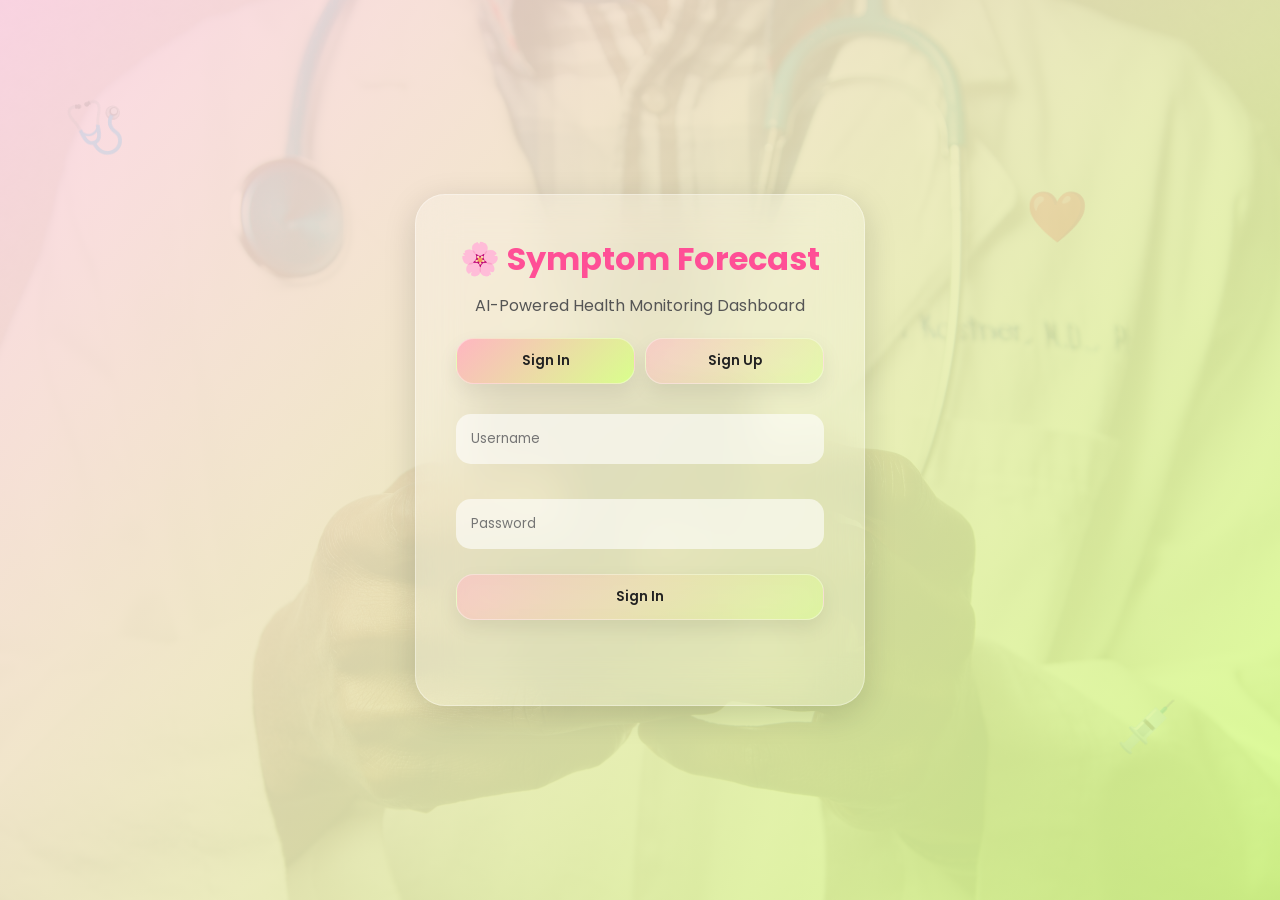
<file: index.html>
<!DOCTYPE html>
<html lang="en">
<head>
    <meta charset="UTF-8">
    <meta name="viewport" content="width=device-width, initial-scale=1.0">
    <title> Symptom Forecasting Tool</title>

    <!-- CSS -->
    <link rel="stylesheet" href="style.css">
</head>
<body>

    <!-- Floating Medical Icons -->
    <div class="floating-icon stethoscope">🩺</div>
    <div class="floating-icon syringe">💉</div>
    <div class="floating-icon heart">❤️</div>

    <!-- AUTHENTICATION PAGE -->
    <div class="auth-page" id="authPage">

        <div class="auth-card">

            <h1>🌸 Symptom Forecast </h1>
            <p>AI-Powered Health Monitoring Dashboard</p>

            <!-- Tabs -->
            <div class="auth-tabs">
                <button id="showLogin" class="glass-btn active-tab">
                    Sign In
                </button>

                <button id="showSignup" class="glass-btn">
                    Sign Up
                </button>
            </div>

            <!-- LOGIN FORM -->
            <form id="loginForm">

                <input
                    type="text"
                    id="loginUsername"
                    placeholder="Username"
                    required
                >

                <input
                    type="password"
                    id="loginPassword"
                    placeholder="Password"
                    required
                >

                <button type="submit" class="glass-btn auth-btn">
                    Sign In
                </button>

                <p id="loginMessage" class="message"></p>

            </form>

            <!-- SIGNUP FORM -->
            <form id="signupForm" style="display:none;">

                <input
                    type="text"
                    id="signupUsername"
                    placeholder="Create Username"
                    required
                >

                <input
                    type="password"
                    id="signupPassword"
                    placeholder="Create Password"
                    required
                >

                <input
                    type="password"
                    id="confirmPassword"
                    placeholder="Confirm Password"
                    required
                >

                <button type="submit" class="glass-btn auth-btn">
                    Sign Up
                </button>

                <p id="signupMessage" class="message"></p>

            </form>

        </div>

    </div>

    <!-- MAIN APP -->
    <div class="container" id="appContainer" style="display:none;">

        <!-- HEADER -->
        <div class="header">

            <h1>🩺  Symptom Forecasting Tool</h1>

            <p>
                Predict symptom severity and monitor health trends
            </p>

            <div class="header-buttons">

                <button
                    id="themeToggle"
                    class="glass-btn"
                    type="button">
                    🌙 Dark Mode
                </button>

                <button
                    id="logoutBtn"
                    class="glass-btn logout-btn"
                    type="button">
                    🚪 Logout
                </button>

            </div>

        </div>

        <!-- DASHBOARD STATS -->
        <div class="stats">

            <div class="stat-card">
                <h3>24/7</h3>
                <p>Monitoring</p>
            </div>

            <div class="stat-card">
                <h3>50+</h3>
                <p>Symptoms</p>
            </div>

            <div class="stat-card">
                <h3>7 Days</h3>
                <p>Forecast</p>
            </div>

        </div>

        <!-- HEALTH FORM -->
        <form id="symptomForm">

            <input
                type="text"
                id="name"
                placeholder="Full Name"
                required
            >

            <input
                type="number"
                id="age"
                placeholder="Age"
                required
            >

            <h3>Select Symptoms</h3>

            <div class="symptom-selector">

                <input
                    type="text"
                    id="symptomSearch"
                    placeholder="🔍 Search Symptoms..."
                >

                <div
                    id="symptomDropdown"
                    class="dropdown">
                </div>

                <div
                    id="selectedSymptoms"
                    class="selected-symptoms">
                </div>

            </div>

            <button
                type="submit"
                class="glass-btn">
                🔍 Analyze Symptoms
            </button>

        </form>

        <!-- RESULT -->
        <div id="result"></div>

    </div>

    <script src="script.js"></script>

</body>
</html>
</file>
<file: style.css>
/* ==========================
   GOOGLE FONT
========================== */
@import url('https://fonts.googleapis.com/css2?family=Poppins:wght@300;400;500;600;700&display=swap');

*{
    margin:0;
    padding:0;
    box-sizing:border-box;
    font-family:'Poppins',sans-serif;
}

/* ==========================
   BODY
========================== */
body{
    min-height:100vh;
    background:
    linear-gradient(
        135deg,
        rgba(255,214,232,0.9),
        rgba(217,255,140,0.9)
    ),
    url("background.jpg");

    background-size:cover;
    background-position:center;
    background-attachment:fixed;
    overflow-x:hidden;
}

/* ==========================
   FLOATING MEDICAL ICONS
========================== */
.floating-icon{
    position:fixed;
    font-size:50px;
    opacity:0.12;
    z-index:0;
    animation:float 6s ease-in-out infinite;
}

.stethoscope{
    top:10%;
    left:5%;
}

.syringe{
    bottom:15%;
    right:8%;
}

.heart{
    top:20%;
    right:15%;
}

@keyframes float{
    0%{transform:translateY(0);}
    50%{transform:translateY(-20px);}
    100%{transform:translateY(0);}
}

/* ==========================
   AUTH PAGE
========================== */
.auth-page{
    min-height:100vh;
    display:flex;
    justify-content:center;
    align-items:center;
    padding:20px;
}

.auth-card{

    width:100%;
    max-width:450px;

    background:rgba(255,255,255,0.22);

    backdrop-filter:blur(20px);
    -webkit-backdrop-filter:blur(20px);

    border:1px solid rgba(255,255,255,0.35);

    border-radius:30px;

    padding:40px;

    text-align:center;

    box-shadow:
    0 8px 32px rgba(0,0,0,0.15);
}

.auth-card h1{
    color:#ff4f96;
    margin-bottom:10px;
}

.auth-card p{
    color:#555;
    margin-bottom:20px;
}

.auth-card input{

    width:100%;

    padding:15px;

    margin:10px 0;

    border:none;

    border-radius:15px;

    background:rgba(255,255,255,0.6);
}

.auth-card input:focus{
    outline:none;
}

.message{
    margin-top:10px;
    font-size:14px;
    font-weight:600;
}

/* ==========================
   SIGN IN / SIGN UP TABS
========================== */
.auth-tabs{
    display:flex;
    gap:10px;
    margin-bottom:20px;
}

.auth-tabs button{
    flex:1;
}

.active-tab{
    background:
    linear-gradient(
        135deg,
        #ffb6c1,
        #d9ff8c
    ) !important;
}

/* ==========================
   CONTAINER
========================== */
.container{

    display:none;

    max-width:1200px;

    margin:30px auto;

    padding:30px;

    border-radius:30px;

    background:rgba(255,255,255,0.2);

    backdrop-filter:blur(20px);

    border:1px solid rgba(255,255,255,0.3);

    box-shadow:
    0 8px 32px rgba(0,0,0,0.15);
}

/* ==========================
   HEADER
========================== */
.header{
    text-align:center;
    margin-bottom:30px;
}

.header h1{
    color:#ff4f96;
    margin-bottom:10px;
}

.header p{
    color:#444;
}

.header-buttons{
    display:flex;
    justify-content:center;
    gap:15px;
    margin-top:20px;
    flex-wrap:wrap;
}

/* ==========================
   GLASS MORPHISM BUTTONS
========================== */
.glass-btn{

    padding:12px 22px;

    border:none;

    border-radius:18px;

    background:
    linear-gradient(
        135deg,
        rgba(255,182,193,0.55),
        rgba(217,255,140,0.55)
    );

    backdrop-filter:blur(15px);

    border:1px solid rgba(255,255,255,0.35);

    color:#222;

    font-weight:600;

    cursor:pointer;

    transition:0.3s ease;

    box-shadow:
    0 8px 20px rgba(0,0,0,0.08);
}

.glass-btn:hover{

    transform:translateY(-3px);

    box-shadow:
    0 12px 25px rgba(0,0,0,0.15);
}

.logout-btn{
    color:#e11d48;
}

/* ==========================
   STATS
========================== */
.stats{

    display:grid;

    grid-template-columns:
    repeat(3,1fr);

    gap:20px;

    margin-bottom:30px;
}

.stat-card{

    text-align:center;

    padding:20px;

    border-radius:20px;

    background:rgba(255,255,255,0.25);

    backdrop-filter:blur(12px);
}

.stat-card h3{
    color:#ff4f96;
    font-size:26px;
}

.stat-card p{
    color:#555;
}

/* ==========================
   FORM
========================== */
form{
    display:flex;
    flex-direction:column;
    gap:15px;
}

input[type="text"],
input[type="number"]{

    padding:15px;

    border:none;

    border-radius:15px;

    background:rgba(255,255,255,0.6);
}

input:focus{
    outline:none;
}

h3{
    color:#ff4f96;
}

/* ==========================
   SYMPTOM SELECTOR
========================== */
.symptom-selector{
    position:relative;
}

#symptomSearch{

    width:100%;

    padding:15px;

    border:none;

    border-radius:15px;

    background:rgba(255,255,255,0.6);
}

.dropdown{

    max-height:250px;

    overflow-y:auto;

    margin-top:10px;

    border-radius:15px;

    background:rgba(255,255,255,0.35);

    backdrop-filter:blur(12px);
}

.dropdown-item{

    padding:12px;

    cursor:pointer;

    transition:0.3s;
}

.dropdown-item:hover{
    background:rgba(255,255,255,0.45);
}

.selected-symptoms{

    display:flex;

    flex-wrap:wrap;

    gap:10px;

    margin-top:15px;
}

.tag{

    background:#ff4f96;

    color:white;

    padding:8px 14px;

    border-radius:25px;

    font-size:14px;
}

.tag span{
    margin-left:8px;
    cursor:pointer;
    font-weight:bold;
}

/* ==========================
   RESULT BOX
========================== */
#result{

    display:none;

    margin-top:30px;

    padding:25px;

    border-radius:25px;

    background:rgba(255,255,255,0.3);

    backdrop-filter:blur(20px);

    border:1px solid rgba(255,255,255,0.35);

    box-shadow:
    0 8px 32px rgba(0,0,0,0.15);
}

.assessment-title{
    color:#ff4f96;
    margin-bottom:20px;
}

.info-row{
    margin:10px 0;
}

.risk{

    display:inline-block;

    margin-top:15px;

    padding:10px 20px;

    border-radius:25px;

    color:white;

    font-weight:bold;
}

.forecast{

    margin-top:20px;

    padding:20px;

    border-radius:20px;

    background:rgba(255,255,255,0.35);
}

/* ==========================
   DARK MODE
========================== */
.dark-mode{

    background:
    linear-gradient(
        135deg,
        #111827,
        #1f2937
    );
}

.dark-mode .container,
.dark-mode .auth-card{

    background:rgba(15,23,42,0.75);

    color:white;
}

.dark-mode .header h1,
.dark-mode .assessment-title,
.dark-mode h3{
    color:#d9ff8c;
}

.dark-mode .header p,
.dark-mode .auth-card p{
    color:#e5e7eb;
}

.dark-mode input{

    background:#334155;

    color:white;
}

.dark-mode .dropdown,
.dark-mode .dropdown-item,
.dark-mode .stat-card{

    background:#1e293b;

    color:white;
}

.dark-mode .dropdown-item:hover{
    background:#334155;
}

.dark-mode #result{

    background:#0f172a;

    color:white;

    border:2px solid #d9ff8c;
}

.dark-mode .forecast{

    background:#1e293b;

    color:white;
}

/* ==========================
   RESPONSIVE
========================== */
@media(max-width:768px){

    .stats{
        grid-template-columns:1fr;
    }

    .container{
        margin:15px;
        padding:20px;
    }

    .header-buttons{
        flex-direction:column;
    }

    .glass-btn{
        width:100%;
    }

    .auth-card{
        padding:25px;
    }
}
</file>
